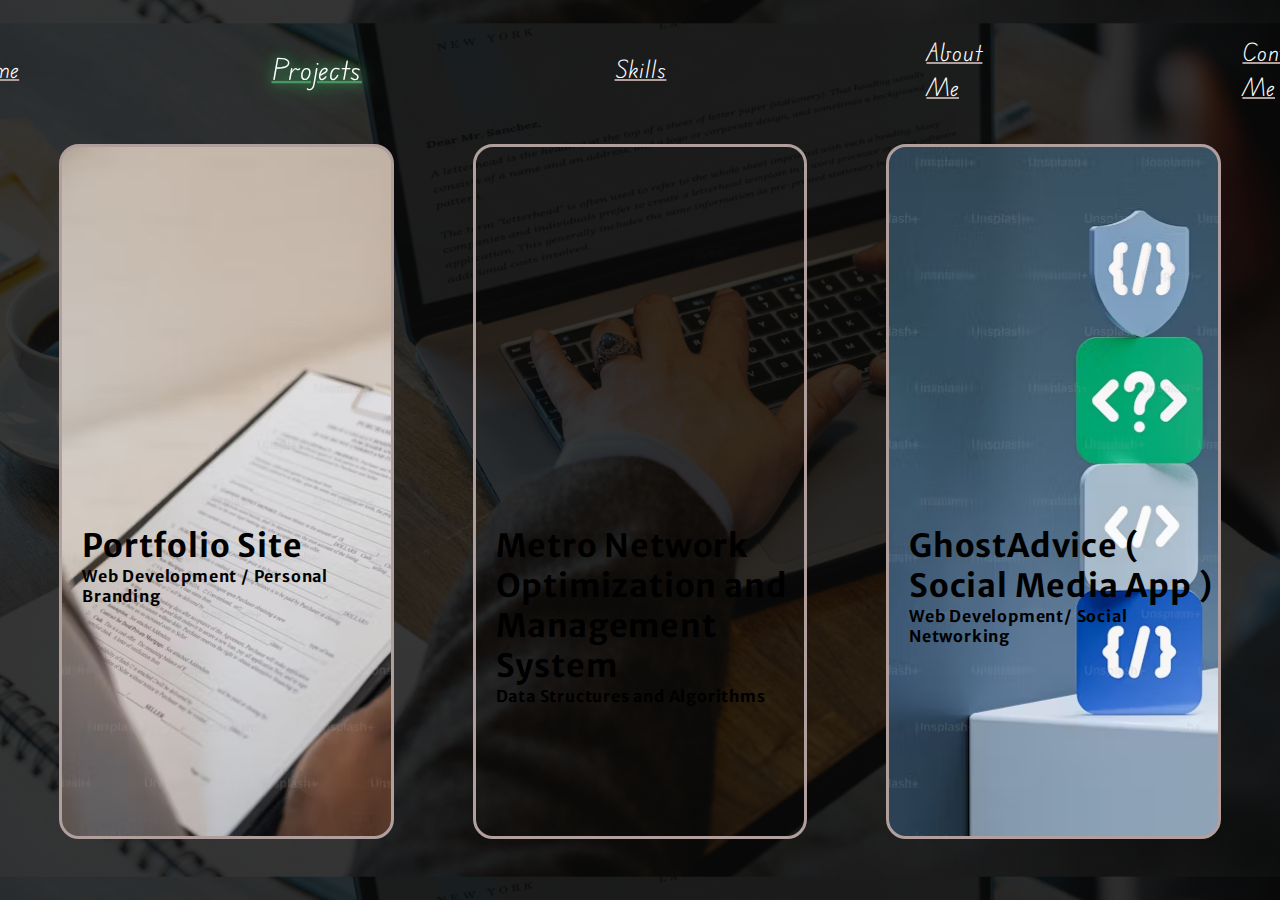
<file: Portfolio/projects/index.html>
<!DOCTYPE html>
<html lang="en">
<head>
    <meta charset="UTF-8">
    <meta name="viewport" content="width=device-width, initial-scale=1.0">
    <link rel="stylesheet" href="style.css">
    <title>Document</title>
</head>
<body>
    <div class="container">
        <div class="content">
            <nav>
                <ul class="hidden">
                    <li><a href="/Portfolio/res1/index.html">Home</a></li>
                    <li><a href="/Portfolio/projects/index.html"  class="active">Projects</a></li>
                    <li><a href="/Portfolio/skills/index.html">Skills</a></li>
                    <li><a href="/Portfolio/about me/index.html">About Me</a></li>
                    <li><a href="/Portfolio/social/index.html">Contact Me</a></li>
                </ul>
            </nav>

            <div class="pages">
                <div class="page">
                    <div class="heading">
                        <h1>Portfolio Site</h1>
                        <h4> Web Development / Personal Branding</h4>
                    </div>
                    <div class="hide">
                        I developed a portfolio website using HTML, CSS, and React, incorporating various JavaScript libraries to enhance functionality and user
experience. This website showcases my skills, projects, and achievements, providing a professional online presence and an engaging
platform for potential employers and collaborators to explore my work
                    </div>
                </div>
                <div class="page">
                    <div class="heading">
                        <h1>Metro Network Optimization and Management System</h1>
                        <h4>Data Structures and Algorithms</h4>
                    </div>
                    <div class="hide">
                        The Metro Network Optimization and Management System is a Java-based project designed to efficiently manage metro train schedules,
optimize routes, and enhance passenger flow using advanced data structures and algorithms. By implementing graph algorithms for shortest
path calculation, priority queues for scheduling, and max-flow algorithms for passenger flow optimization, this system aims to reduce wait
times, minimize congestion, and improve overall network efficiency in real-time
                    </div>
                </div>
                <div class="page">
                    <div class="heading">
                        <h1>GhostAdvice ( Social Media App )</h1>
                        <h4>Web Development/ Social Networking</h4>
                    </div>
                    <div class="hide">
                        GhostAdvice is a web-based social platform where users can seek and offer expert advice anonymously. Built using HTML, CSS,
JavaScript, React, and Firebase, it ensures secure and real-time interactions. Users can connect with industry experts across various
domains, facilitating anonymous knowledge sharing and guidance, with an option for compensating experts for their assistance
                    </div>
                </div>
            </div>
        </div>
    </div>
    <script src="script.js"></script>
</body>
</html>
</file>
<file: Portfolio/projects/style.css>
@import url('https://fonts.googleapis.com/css2?family=Merriweather+Sans:ital,wght@0,300..800;1,300..800&display=swap');
@import url('https://fonts.googleapis.com/css2?family=Edu+AU+VIC+WA+NT+Hand:wght@400..700&display=swap');

* {
    margin: 0;
    padding: 0;
    box-sizing: border-box;
    font-family: "Merriweather Sans", sans-serif;
}

html, body {
    height: 100%;
    width: 100%;
}

.container {
    height: 100%;
    width: 100%;
    background-image: url("pexels-sora-shimazaki-5668514.jpg");
    background-size: 100%;
    background-position: center;
    position: relative;
}

.container::before {
    content: '';
    position: absolute;
    top: 0;
    left: 0;
    width: 100%;
    height: 100%;
    background-color: rgba(10, 10, 10, 0.8);
    z-index: 1;
}

/* Styling for all children of container */
.container > * {
    position: relative;
    z-index: 2;
    color: white; /* Adjust as needed */
    font-family: "Merriweather Sans", sans-serif;
    font-optical-sizing: auto;
    letter-spacing: 0.05em;
    overflow: hidden;
}

/* Styling for the content section */
.content {
    padding-top: 35px;
    height: 100%;
    width: 100%;
}

/* Styling the navigation bar */
nav {
    display: flex;
    justify-content: center;
    align-items: center;
    position: relative;
    height: 8%;
}

/* Styling the navigation links */
.hidden {
    display: flex;
    align-items: center;
    justify-content: center;
    gap: 180px;
    border: none;
    background-color: transparent;
    width: 100%;
    list-style: none;
    opacity: 1;
    overflow: hidden; /* Initial position off-screen */
}

.hidden a {
    text-decoration-color: #b19f9e;
    font-size: 20px;
    color: white;
    padding: 40px;
    display: inline-block;
    font-family: "Edu AU VIC WA NT Hand", cursive;
    font-optical-sizing: auto;
    font-style: normal;
}

.hidden a:hover {
    text-shadow: 0 0 10px #b19f9e, /* Add glow effect */
                 0 0 20px #b19f9e,
                 0 0 30px #b19f9e;
    transform: scale(1.2);
}

.hidden .active {
    text-shadow: 0 0 10px #479761, /* Add glow effect */
                 0 0 20px #479761,
                 0 0 30px #479761;
    transform: scale(1.2);
    text-decoration-color: #479761;
}

.pages {
    height: 85%;
    width: 100%;
    margin-top: 20px;
    padding: 20px;
    display: flex;
    align-items: center;
    justify-content: space-around;
}

.page {
    height: 100%;
    width: 27%;
    position: relative;
    border: 3px solid #b19f9e;
    border-radius: 20px;
    object-fit: cover;
    object-position: center;
    cursor: pointer;
    transition: all 1s ease-in-out;
}

.page:nth-child(1n) {
    background-image: url("pro1.jpeg");
}

.page:nth-child(2n) {
    background-image: url("https://images.unsplash.com/photo-1516963624598-85ab7aa6de86?w=500&auto=format&fit=crop&q=60&ixlib=rb-4.0.3&ixid=M3wxMjA3fDB8MHxzZWFyY2h8NDB8fE1FdHJvfGVufDB8MXwwfHx8MA%3D%3D");

}

.page:nth-child(3n) {
    background-image: url("pro3b.jpeg");
}

.page .heading {
    position: absolute;
    top: 55%;
    padding-left: 20px;
    transition: all 1s ease-in-out;
    opacity: 1;
    color: black;
}

.hide {
    position: absolute;
    top: 50%;
    opacity: 0;
    padding-left: 20px;
    transition: all 1s ease-in-out;
    color: black;
}

.page:hover .heading {
    opacity: 0;   
}

.page:hover .hide {
    opacity: 1;   
}

.page:hover:nth-child(1n) {
    background-image: url("https://images.unsplash.com/photo-1495576775051-8af0d10f19b1?w=500&auto=format&fit=crop&q=60&ixlib=rb-4.0.3&ixid=M3wxMjA3fDB8MHxzZWFyY2h8MTF8fG9mZmljZXxlbnwwfDF8MHx8fDA%3D");
}

.page:hover:nth-child(2n) {
    background-image: url("https://plus.unsplash.com/premium_photo-1674507919935-f78a11f43f06?w=500&auto=format&fit=crop&q=60&ixlib=rb-4.0.3&ixid=M3wxMjA3fDB8MHxzZWFyY2h8MTd8fHRyYWlufGVufDB8MXwwfHx8MA%3D%3D");
}

.page:hover:nth-child(3n) {
    background-image: url("https://images.unsplash.com/photo-1512981566925-4937ba1d2b2c?w=500&auto=format&fit=crop&q=60&ixlib=rb-4.0.3&ixid=M3wxMjA3fDB8MHxzZWFyY2h8Mjh8fG9mZmljZXxlbnwwfDF8MHx8fDA%3D");
}
</file>
